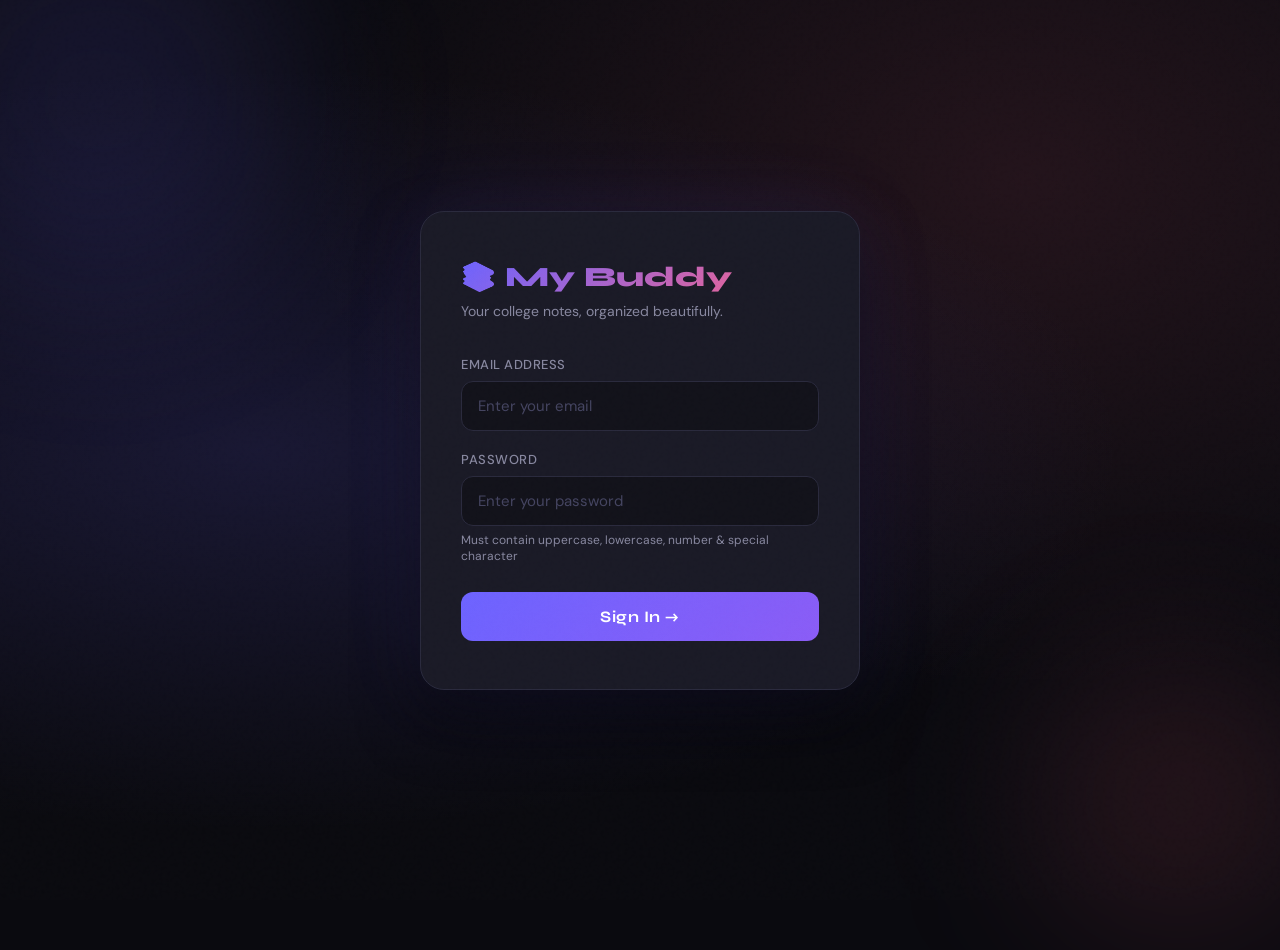
<file: index.html>
<!DOCTYPE html>
<html lang="en">
<head>
<meta charset="UTF-8">
<meta name="viewport" content="width=device-width, initial-scale=1.0">
<title>My Buddy — College Notes</title>
<link href="https://fonts.googleapis.com/css2?family=Syne:wght@400;600;700;800&family=DM+Sans:ital,wght@0,300;0,400;0,500;1,300&display=swap" rel="stylesheet">
<link rel="stylesheet" href="style.css">
</head>
<body>

<!-- ===== LOGIN PAGE ===== -->
<div id="login-page">
  <div class="login-orb orb1"></div>
  <div class="login-orb orb2"></div>

  <div class="login-box">
    <div class="login-logo">📚 My Buddy</div>
    <div class="login-subtitle">Your college notes, organized beautifully.</div>

    <div class="form-group">
      <label>Email Address</label>
      <input type="email" id="email-input" placeholder="Enter your email" autocomplete="email">
    </div>

    <div class="form-group">
      <label>Password</label>
      <input type="password" id="pass-input" placeholder="Enter your password" autocomplete="current-password">
      <div class="password-hint">Must contain uppercase, lowercase, number & special character</div>
    </div>

    <button class="login-btn" onclick="doLogin()">Sign In →</button>

    <div class="error-msg" id="error-msg">⚠️ Invalid credentials. Please try again.</div>
  </div>
</div>

<!-- ===== MAIN APP ===== -->
<div id="main-app">

  <!-- Navbar -->
  <nav class="navbar">
    <div class="nav-logo">📚 My Buddy</div>
    <div class="nav-tabs">
      <button class="nav-tab active" onclick="showPage('home', this)">Home</button>
      <button class="nav-tab" onclick="showPage('semesters', this)">Semesters</button>
      <button class="nav-tab" onclick="showPage('materials', this)">All Materials</button>
      <button class="nav-tab" onclick="showPage('about', this)">About</button>
    </div>
    <div class="nav-right">

  <div class="user-menu">

    <div class="user-badge" onclick="toggleUserMenu()">
      <div class="user-avatar">AK</div>
      <span>Ayush</span>
    </div>

    <div class="user-dropdown" id="user-dropdown">
      <button onclick="doLogout()">🚪 Logout</button>
    </div>

  </div>

</div>
  </nav>

  <!-- HOME PAGE -->
  <div class="page active" id="page-home">
    <div class="hero">
      <h1>Welcome back,<br><span>Ayush! 👋</span></h1>
      <p>Access all your semester notes, PDFs, and study materials in one clean, organized place.</p>
      <div class="stats-row">
        <div class="stat"><span class="stat-num">8</span><span class="stat-label">Semesters</span></div>
        <div class="stat"><span class="stat-num">40+</span><span class="stat-label">Subjects</span></div>
        <div class="stat"><span class="stat-num">120+</span><span class="stat-label">Materials</span></div>
      </div>
    </div>

    <div class="section-title">Quick Access — All Semesters</div>
    <div class="sem-grid">
      <div class="sem-card s1" onclick="openSem(1)"><div class="sem-icon">🌱</div><div class="sem-name">Semester 1</div><div class="sem-info">5 subjects</div><div class="sem-tags"><span class="tag">Maths</span><span class="tag">Physics</span><span class="tag">CS101</span></div></div>
      <div class="sem-card s2" onclick="openSem(2)"><div class="sem-icon">🔥</div><div class="sem-name">Semester 2</div><div class="sem-info">5 subjects</div><div class="sem-tags"><span class="tag">Data Struct</span><span class="tag">Maths-2</span><span class="tag">Chemistry</span></div></div>
      <div class="sem-card s3" onclick="openSem(3)"><div class="sem-icon">⚡</div><div class="sem-name">Semester 3</div><div class="sem-info">5 subjects</div><div class="sem-tags"><span class="tag">OOPS</span><span class="tag">Algorithms</span><span class="tag">Digital</span></div></div>
      <div class="sem-card s4" onclick="openSem(4)"><div class="sem-icon">💡</div><div class="sem-name">Semester 4</div><div class="sem-info">5 subjects</div><div class="sem-tags"><span class="tag">OS</span><span class="tag">DBMS</span><span class="tag">Networks</span></div></div>
      <div class="sem-card s5" onclick="openSem(5)"><div class="sem-icon">🚀</div><div class="sem-name">Semester 5</div><div class="sem-info">5 subjects</div><div class="sem-tags"><span class="tag">ML</span><span class="tag">Compiler</span><span class="tag">Web Tech</span></div></div>
      <div class="sem-card s6" onclick="openSem(6)"><div class="sem-icon">🎯</div><div class="sem-name">Semester 6</div><div class="sem-info">5 subjects</div><div class="sem-tags"><span class="tag">AI</span><span class="tag">Cloud</span><span class="tag">Security</span></div></div>
      <div class="sem-card s7" onclick="openSem(7)"><div class="sem-icon">🌐</div><div class="sem-name">Semester 7</div><div class="sem-info">5 subjects</div><div class="sem-tags"><span class="tag">Project</span><span class="tag">IoT</span><span class="tag">Big Data</span></div></div>
      <div class="sem-card s8" onclick="openSem(8)"><div class="sem-icon">🏆</div><div class="sem-name">Semester 8</div><div class="sem-info">4 subjects</div><div class="sem-tags"><span class="tag">Thesis</span><span class="tag">Seminar</span><span class="tag">Elective IV</span></div></div>
    </div>
  </div>

  <!-- SEMESTERS PAGE -->
  <div class="page" id="page-semesters">
    <div class="section-title">All Semesters</div>
    <div class="sem-grid">
      <div class="sem-card s1" onclick="openSem(1)"><div class="sem-icon">🌱</div><div class="sem-name">Semester 1</div><div class="sem-info">5 subjects · 18 files</div><div class="sem-tags"><span class="tag">Maths</span><span class="tag">Physics</span><span class="tag">CS101</span></div></div>
      <div class="sem-card s2" onclick="openSem(2)"><div class="sem-icon">🔥</div><div class="sem-name">Semester 2</div><div class="sem-info">5 subjects · 22 files</div><div class="sem-tags"><span class="tag">Data Struct</span><span class="tag">Maths-2</span></div></div>
      <div class="sem-card s3" onclick="openSem(3)"><div class="sem-icon">⚡</div><div class="sem-name">Semester 3</div><div class="sem-info">6 subjects · 25 files</div><div class="sem-tags"><span class="tag">OOPS</span><span class="tag">Algorithms</span></div></div>
      <div class="sem-card s4" onclick="openSem(4)"><div class="sem-icon">💡</div><div class="sem-name">Semester 4</div><div class="sem-info">6 subjects · 28 files</div><div class="sem-tags"><span class="tag">OS</span><span class="tag">DBMS</span></div></div>
      <div class="sem-card s5" onclick="openSem(5)"><div class="sem-icon">🚀</div><div class="sem-name">Semester 5</div><div class="sem-info">5 subjects · 20 files</div><div class="sem-tags"><span class="tag">ML</span><span class="tag">Compiler</span></div></div>
      <div class="sem-card s6" onclick="openSem(6)"><div class="sem-icon">🎯</div><div class="sem-name">Semester 6</div><div class="sem-info">5 subjects · 18 files</div><div class="sem-tags"><span class="tag">AI</span><span class="tag">Cloud</span></div></div>
      <div class="sem-card s7" onclick="openSem(7)"><div class="sem-icon">🌐</div><div class="sem-name">Semester 7</div><div class="sem-info">4 subjects · 15 files</div><div class="sem-tags"><span class="tag">Project</span><span class="tag">Elective</span></div></div>
      <div class="sem-card s8" onclick="openSem(8)"><div class="sem-icon">🏆</div><div class="sem-name">Semester 8</div><div class="sem-info">3 subjects · 10 files</div><div class="sem-tags"><span class="tag">Thesis</span><span class="tag">Seminar</span></div></div>
    </div>
  </div>

  <!-- SEMESTER DETAIL PAGE -->
  <div class="page" id="page-sem-detail">
    <button class="back-btn" onclick="goBack()">← Back to Semesters</button>
    <div class="sem-detail-header">
      <h2 id="sem-detail-title">Semester 1</h2>
      <p style="color:var(--muted);font-size:14px;">Upload files or click ⬇ to download</p>
    </div>
    <div class="subjects-grid" id="subjects-container"></div>
  </div>

  <!-- MATERIALS PAGE -->
  <div class="page" id="page-materials">
    <div class="section-title">All Study Materials</div>

    <div class="search-bar">
      <span>🔍</span>
      <input type="text" placeholder="Search notes, PDFs, subjects..." oninput="filterMaterials(this.value)">
    </div>

    <div class="filter-row">
      <button class="filter-btn active" onclick="setFilter('all', this)">All Files</button>
      <button class="filter-btn" onclick="setFilter('pdf', this)">📄 PDFs</button>
      <button class="filter-btn" onclick="setFilter('ppt', this)">📊 Slides</button>
      <button class="filter-btn" onclick="setFilter('doc', this)">📝 Docs</button>
      <button class="filter-btn" onclick="setFilter('img', this)">🖼 Images</button>
    </div>

    <div class="materials-table">
      <div class="table-header">
        <div>File Name</div>
        <div>Semester</div>
        <div>Subject</div>
        <div>Size</div>
        <div>Action</div>
      </div>
      <div id="materials-list"></div>
    </div>
  </div>

  <!-- ABOUT PAGE -->
  <div class="page" id="page-about">
    <div class="section-title">About My Buddy</div>
    <div style="max-width:700px">
      <p style="color:var(--muted);font-size:16px;line-height:1.8;margin-bottom:32px;">
        StudyVault is your personal college study companion — a centralized hub for all your semester notes, PDFs, slides, and reference materials. Built to keep you organized and focused.
      </p>
    </div>
    <div class="about-grid">
      <div class="about-card">
        <h3>📖 About This Portal</h3>
        <p>My Buddy is designed for students to access semester-wise study materials, notes, and resources at any time from anywhere. All materials are organized by semester and subject for easy navigation.</p>
      </div>
      <div class="about-card">
        <h3>📬 Contact</h3>
        <p>Have notes to share or found an issue?</p>
        <div class="contact-info">
          <div class="contact-row"><span>📧</span><span><a href="/cdn-cgi/l/email-protection" class="__cf_email__" data-cfemail="6c0d15191f04071e5d5a5a5c2c0b010d0500420f0301">[email&#160;protected]</a></span></div>
          <div class="contact-row"><span>🏫</span><span>Engineering College</span></div>
          <div class="contact-row"><span>📅</span><span>Batch 2022–2026</span></div>
        </div>
      </div>
      <div class="about-card">
        <h3>🔐 Access Policy</h3>
        <p>This portal is private and accessible only with authorized credentials. Please do not share your login details. All materials are for personal academic use only.</p>
      </div>
      <div class="about-card">
        <h3>🛠️ Features</h3>
        <p>✔ Semester-wise organization<br>✔ PDF & slide access<br>✔ Subject-level filtering<br>✔ Search across all materials<br>✔ Secure login system</p>
      </div>
    </div>
  </div>

</div>

<!-- Mobile Bottom Nav -->
<div class="mobile-bottom-nav" id="mobile-bottom-nav">
  <button class="mobile-nav-btn active" onclick="showPage('home', null); setMobileNav(this)">
    <span class="mnav-icon">🏠</span>
    <span class="mnav-label">Home</span>
  </button>
  <button class="mobile-nav-btn" onclick="showPage('semesters', null); setMobileNav(this)">
    <span class="mnav-icon">📅</span>
    <span class="mnav-label">Semesters</span>
  </button>
  <button class="mobile-nav-btn" onclick="showPage('materials', null); setMobileNav(this)">
    <span class="mnav-icon">📂</span>
    <span class="mnav-label">Materials</span>
  </button>
  <button class="mobile-nav-btn" onclick="showPage('about', null); setMobileNav(this)">
    <span class="mnav-icon">ℹ️</span>
    <span class="mnav-label">About</span>
  </button>
</div>

<!-- Toast -->
<div class="toast" id="toast">✅ Downloaded!</div>

<script src="script.js"></script>
</body>
</html>
</file>
<file: style.css>
:root {
    --bg: #0a0a0f;
    --surface: #12121a;
    --card: #1a1a26;
    --border: #2a2a3d;
    --accent: #6c63ff;
    --accent2: #ff6584;
    --accent3: #43e97b;
    --text: #e8e8f0;
    --muted: #8888a0;
    --glow: rgba(108, 99, 255, 0.3);
  }

  * { margin: 0; padding: 0; box-sizing: border-box; }

  body {
    font-family: 'DM Sans', sans-serif;
    background: var(--bg);
    color: var(--text);
    min-height: 100vh;
    overflow-x: hidden;
  }

  /* ===== NOISE OVERLAY ===== */
  body::before {
    content: '';
    position: fixed;
    inset: 0;
    background-image: url("data:image/svg+xml,%3Csvg viewBox='0 0 256 256' xmlns='http://www.w3.org/2000/svg'%3E%3Cfilter id='noise'%3E%3CfeTurbulence type='fractalNoise' baseFrequency='0.9' numOctaves='4' stitchTiles='stitch'/%3E%3C/filter%3E%3Crect width='100%25' height='100%25' filter='url(%23noise)' opacity='0.04'/%3E%3C/svg%3E");
    pointer-events: none;
    z-index: 9999;
    opacity: 0.4;
  }

  /* ===== LOGIN PAGE ===== */
  #login-page {
    display: flex;
    align-items: center;
    justify-content: center;
    min-height: 100vh;
    position: relative;
    background: radial-gradient(ellipse at 20% 50%, rgba(108,99,255,0.15) 0%, transparent 60%),
                radial-gradient(ellipse at 80% 20%, rgba(255,101,132,0.1) 0%, transparent 50%),
                var(--bg);
  }

  .login-orb {
    position: absolute;
    border-radius: 50%;
    filter: blur(80px);
    animation: float 6s ease-in-out infinite;
  }
  .orb1 { width: 400px; height: 400px; background: rgba(108,99,255,0.12); top: -100px; left: -100px; animation-delay: 0s; }
  .orb2 { width: 300px; height: 300px; background: rgba(255,101,132,0.1); bottom: -50px; right: -50px; animation-delay: 3s; }

  @keyframes float {
    0%, 100% { transform: translateY(0px) scale(1); }
    50% { transform: translateY(-30px) scale(1.05); }
  }

  .login-box {
    background: var(--card);
    border: 1px solid var(--border);
    border-radius: 24px;
    padding: 48px 40px;
    width: 440px;
    max-width: 95vw;
    position: relative;
    box-shadow: 0 0 80px rgba(108,99,255,0.1), 0 30px 60px rgba(0,0,0,0.5);
    animation: slideUp 0.6s cubic-bezier(0.34, 1.56, 0.64, 1);
  }

  @keyframes slideUp {
    from { opacity: 0; transform: translateY(40px) scale(0.96); }
    to { opacity: 1; transform: translateY(0) scale(1); }
  }

  .login-logo {
    font-family: 'Syne', sans-serif;
    font-weight: 800;
    font-size: 28px;
    background: linear-gradient(135deg, var(--accent), var(--accent2));
    -webkit-background-clip: text;
    -webkit-text-fill-color: transparent;
    background-clip: text;
    margin-bottom: 8px;
  }

  .login-subtitle {
    color: var(--muted);
    font-size: 14px;
    margin-bottom: 36px;
  }

  .form-group {
    margin-bottom: 20px;
  }

  .form-group label {
    display: block;
    font-size: 13px;
    font-weight: 500;
    color: var(--muted);
    margin-bottom: 8px;
    letter-spacing: 0.5px;
    text-transform: uppercase;
  }

  .form-group input {
    width: 100%;
    background: var(--surface);
    border: 1px solid var(--border);
    border-radius: 12px;
    padding: 14px 16px;
    color: var(--text);
    font-family: 'DM Sans', sans-serif;
    font-size: 15px;
    transition: all 0.2s;
    outline: none;
  }

  .form-group input:focus {
    border-color: var(--accent);
    box-shadow: 0 0 0 3px var(--glow);
  }

  .form-group input::placeholder { color: #444460; }

  .password-hint {
    font-size: 12px;
    color: var(--muted);
    margin-top: 6px;
  }

  .login-btn {
    width: 100%;
    background: linear-gradient(135deg, var(--accent), #8b5cf6);
    border: none;
    border-radius: 12px;
    padding: 15px;
    color: white;
    font-family: 'Syne', sans-serif;
    font-weight: 700;
    font-size: 16px;
    letter-spacing: 0.5px;
    cursor: pointer;
    transition: all 0.3s;
    margin-top: 8px;
    position: relative;
    overflow: hidden;
  }

  .login-btn::before {
    content: '';
    position: absolute;
    inset: 0;
    background: linear-gradient(135deg, rgba(255,255,255,0.1), transparent);
    opacity: 0;
    transition: opacity 0.3s;
  }

  .login-btn:hover { transform: translateY(-2px); box-shadow: 0 10px 30px rgba(108,99,255,0.4); }
  .login-btn:hover::before { opacity: 1; }
  .login-btn:active { transform: translateY(0); }

  .error-msg {
    background: rgba(255,101,132,0.1);
    border: 1px solid rgba(255,101,132,0.3);
    border-radius: 10px;
    padding: 12px 16px;
    color: var(--accent2);
    font-size: 14px;
    margin-top: 16px;
    display: none;
    animation: shake 0.3s ease;
  }

  @keyframes shake {
    0%, 100% { transform: translateX(0); }
    25% { transform: translateX(-8px); }
    75% { transform: translateX(8px); }
  }

  /* ===== MAIN APP ===== */
  #main-app { display: none; }

  /* NAVBAR */
  .navbar {
    background: rgba(18,18,26,0.9);
    backdrop-filter: blur(20px);
    border-bottom: 1px solid var(--border);
    padding: 0 32px;
    display: flex;
    align-items: center;
    justify-content: space-between;
    height: 64px;
    position: sticky;
    top: 0;
    z-index: 100;
  }

  .nav-logo {
    font-family: 'Syne', sans-serif;
    font-weight: 800;
    font-size: 22px;
    background: linear-gradient(135deg, var(--accent), var(--accent2));
    -webkit-background-clip: text;
    -webkit-text-fill-color: transparent;
    background-clip: text;
  }

  .nav-tabs {
    display: flex;
    gap: 4px;
  }

  .nav-tab {
    background: none;
    border: none;
    color: var(--muted);
    font-family: 'DM Sans', sans-serif;
    font-size: 14px;
    font-weight: 500;
    padding: 8px 16px;
    border-radius: 8px;
    cursor: pointer;
    transition: all 0.2s;
  }

  .nav-tab:hover { background: var(--card); color: var(--text); }
  .nav-tab.active { background: rgba(108,99,255,0.15); color: var(--accent); }

  .nav-right {
    display: flex;
    align-items: center;
    gap: 12px;
  }

  .user-badge {
    background: var(--card);
    border: 1px solid var(--border);
    border-radius: 20px;
    padding: 6px 14px 6px 8px;
    display: flex;
    align-items: center;
    gap: 8px;
    font-size: 13px;
    color: var(--muted);
  }

  .user-avatar {
    width: 28px; height: 28px;
    background: linear-gradient(135deg, var(--accent), var(--accent2));
    border-radius: 50%;
    display: flex; align-items: center; justify-content: center;
    font-size: 12px; font-weight: 700; color: white;
  }

  .logout-btn {
    background: none;
    border: 1px solid var(--border);
    color: var(--muted);
    font-family: 'DM Sans', sans-serif;
    font-size: 13px;
    padding: 7px 14px;
    border-radius: 8px;
    cursor: pointer;
    transition: all 0.2s;
  }
  .logout-btn:hover { border-color: var(--accent2); color: var(--accent2); }

  /* PAGES */
  .page { display: none; padding: 40px 32px; max-width: 1200px; margin: 0 auto; }
  .page.active { display: block; animation: fadeIn 0.4s ease; }

  @keyframes fadeIn {
    from { opacity: 0; transform: translateY(16px); }
    to { opacity: 1; transform: translateY(0); }
  }

  /* HERO SECTION */
  .hero {
    background: linear-gradient(135deg, rgba(108,99,255,0.08), rgba(255,101,132,0.05));
    border: 1px solid var(--border);
    border-radius: 24px;
    padding: 48px;
    margin-bottom: 40px;
    position: relative;
    overflow: hidden;
  }

  .hero::before {
    content: '';
    position: absolute;
    top: -60px; right: -60px;
    width: 250px; height: 250px;
    background: radial-gradient(circle, rgba(108,99,255,0.15), transparent 70%);
    border-radius: 50%;
  }

  .hero h1 {
    font-family: 'Syne', sans-serif;
    font-size: 42px;
    font-weight: 800;
    line-height: 1.1;
    margin-bottom: 16px;
    position: relative;
  }

  .hero h1 span {
    background: linear-gradient(135deg, var(--accent), var(--accent2));
    -webkit-background-clip: text;
    -webkit-text-fill-color: transparent;
    background-clip: text;
  }

  .hero p { color: var(--muted); font-size: 16px; max-width: 500px; line-height: 1.7; }

  .stats-row {
    display: flex;
    gap: 32px;
    margin-top: 32px;
  }

  .stat {
    display: flex;
    flex-direction: column;
  }

  .stat-num {
    font-family: 'Syne', sans-serif;
    font-size: 28px;
    font-weight: 800;
    color: var(--accent);
  }

  .stat-label { font-size: 13px; color: var(--muted); }

  /* SEMESTER GRID */
  .section-title {
    font-family: 'Syne', sans-serif;
    font-weight: 700;
    font-size: 22px;
    margin-bottom: 20px;
    display: flex;
    align-items: center;
    gap: 12px;
  }

  .section-title::after {
    content: '';
    flex: 1;
    height: 1px;
    background: var(--border);
  }

  .sem-grid {
    display: grid;
    grid-template-columns: repeat(auto-fill, minmax(260px, 1fr));
    gap: 20px;
    margin-bottom: 48px;
  }

  .sem-card {
    background: var(--card);
    border: 1px solid var(--border);
    border-radius: 18px;
    padding: 28px;
    cursor: pointer;
    transition: all 0.3s;
    position: relative;
    overflow: hidden;
  }

  .sem-card::before {
    content: '';
    position: absolute;
    top: 0; left: 0; right: 0;
    height: 3px;
    border-radius: 18px 18px 0 0;
  }

  .sem-card.s1::before { background: linear-gradient(90deg, #6c63ff, #8b5cf6); }
  .sem-card.s2::before { background: linear-gradient(90deg, #ff6584, #f97316); }
  .sem-card.s3::before { background: linear-gradient(90deg, #43e97b, #38f9d7); }
  .sem-card.s4::before { background: linear-gradient(90deg, #4facfe, #00f2fe); }
  .sem-card.s5::before { background: linear-gradient(90deg, #f093fb, #f5576c); }
  .sem-card.s6::before { background: linear-gradient(90deg, #ffecd2, #fcb69f); }
  .sem-card.s7::before { background: linear-gradient(90deg, #a1c4fd, #c2e9fb); }
  .sem-card.s8::before { background: linear-gradient(90deg, #d4fc79, #96e6a1); }

  .sem-card:hover {
    transform: translateY(-4px);
    border-color: var(--accent);
    box-shadow: 0 20px 40px rgba(0,0,0,0.3), 0 0 0 1px var(--accent);
  }

  .sem-icon {
    font-size: 32px;
    margin-bottom: 16px;
  }

  .sem-name {
    font-family: 'Syne', sans-serif;
    font-weight: 700;
    font-size: 18px;
    margin-bottom: 6px;
  }

  .sem-info {
    font-size: 13px;
    color: var(--muted);
    margin-bottom: 16px;
  }

  .sem-tags {
    display: flex;
    flex-wrap: wrap;
    gap: 6px;
  }

  .tag {
    background: rgba(108,99,255,0.1);
    border: 1px solid rgba(108,99,255,0.2);
    color: var(--accent);
    font-size: 11px;
    padding: 3px 10px;
    border-radius: 20px;
    font-weight: 500;
  }

  /* SEMESTER DETAIL PAGE */
  .back-btn {
    background: none;
    border: 1px solid var(--border);
    color: var(--muted);
    font-family: 'DM Sans', sans-serif;
    font-size: 14px;
    padding: 8px 16px;
    border-radius: 10px;
    cursor: pointer;
    margin-bottom: 28px;
    display: inline-flex;
    align-items: center;
    gap: 8px;
    transition: all 0.2s;
  }
  .back-btn:hover { border-color: var(--accent); color: var(--accent); }

  .sem-detail-header {
    margin-bottom: 32px;
  }

  .sem-detail-header h2 {
    font-family: 'Syne', sans-serif;
    font-size: 32px;
    font-weight: 800;
    margin-bottom: 8px;
  }

  .subjects-grid {
    display: grid;
    grid-template-columns: repeat(auto-fill, minmax(300px, 1fr));
    gap: 20px;
  }

  .subject-card {
    background: var(--card);
    border: 1px solid var(--border);
    border-radius: 16px;
    padding: 24px;
    transition: all 0.3s;
  }

  .subject-card:hover {
    border-color: rgba(108,99,255,0.4);
    box-shadow: 0 8px 24px rgba(0,0,0,0.2);
  }

  .subject-name {
    font-family: 'Syne', sans-serif;
    font-weight: 700;
    font-size: 16px;
    margin-bottom: 16px;
    display: flex;
    align-items: center;
    gap: 10px;
  }

  .subject-name .dot {
    width: 8px; height: 8px;
    background: var(--accent);
    border-radius: 50%;
    flex-shrink: 0;
  }

  .materials-list {
    display: flex;
    flex-direction: column;
    gap: 8px;
  }

  .material-item {
    background: var(--surface);
    border: 1px solid var(--border);
    border-radius: 10px;
    padding: 10px 14px;
    display: flex;
    align-items: center;
    gap: 10px;
    font-size: 13px;
    cursor: pointer;
    transition: all 0.2s;
  }

  .material-item:hover {
    border-color: var(--accent);
    background: rgba(108,99,255,0.05);
  }

  .material-icon { font-size: 16px; }
  .material-name { flex: 1; }
  .material-badge {
    font-size: 10px;
    background: rgba(67,233,123,0.1);
    border: 1px solid rgba(67,233,123,0.2);
    color: var(--accent3);
    padding: 2px 8px;
    border-radius: 10px;
    font-weight: 600;
  }

  .upload-area {
    border: 2px dashed var(--border);
    border-radius: 12px;
    padding: 20px;
    text-align: center;
    color: var(--muted);
    font-size: 13px;
    cursor: pointer;
    transition: all 0.2s;
    margin-top: 12px;
  }

  .upload-area:hover { border-color: var(--accent); color: var(--accent); }

  /* MATERIALS PAGE */
  .search-bar {
    background: var(--card);
    border: 1px solid var(--border);
    border-radius: 14px;
    padding: 14px 20px;
    display: flex;
    align-items: center;
    gap: 12px;
    margin-bottom: 28px;
  }

  .search-bar input {
    background: none;
    border: none;
    color: var(--text);
    font-family: 'DM Sans', sans-serif;
    font-size: 15px;
    flex: 1;
    outline: none;
  }

  .search-bar input::placeholder { color: var(--muted); }

  .filter-row {
    display: flex;
    gap: 10px;
    flex-wrap: wrap;
    margin-bottom: 28px;
  }

  .filter-btn {
    background: var(--card);
    border: 1px solid var(--border);
    color: var(--muted);
    font-family: 'DM Sans', sans-serif;
    font-size: 13px;
    padding: 8px 16px;
    border-radius: 20px;
    cursor: pointer;
    transition: all 0.2s;
  }

  .filter-btn.active, .filter-btn:hover {
    background: rgba(108,99,255,0.15);
    border-color: var(--accent);
    color: var(--accent);
  }

  .materials-table {
    background: var(--card);
    border: 1px solid var(--border);
    border-radius: 18px;
    overflow: hidden;
  }

  .table-header {
    display: grid;
    grid-template-columns: 2fr 1fr 1fr 1fr 100px;
    padding: 14px 24px;
    border-bottom: 1px solid var(--border);
    font-size: 12px;
    font-weight: 600;
    color: var(--muted);
    text-transform: uppercase;
    letter-spacing: 0.8px;
  }

  .table-row {
    display: grid;
    grid-template-columns: 2fr 1fr 1fr 1fr 100px;
    padding: 16px 24px;
    border-bottom: 1px solid rgba(42,42,61,0.5);
    align-items: center;
    transition: background 0.2s;
    cursor: pointer;
  }

  .table-row:last-child { border-bottom: none; }
  .table-row:hover { background: rgba(108,99,255,0.05); }

  .file-name-cell {
    display: flex;
    align-items: center;
    gap: 12px;
    font-size: 14px;
    font-weight: 500;
  }

  .file-icon-box {
    width: 36px; height: 36px;
    border-radius: 10px;
    display: flex; align-items: center; justify-content: center;
    font-size: 18px;
    flex-shrink: 0;
  }

  .pdf-icon { background: rgba(255,101,132,0.1); }
  .ppt-icon { background: rgba(245,158,11,0.1); }
  .doc-icon { background: rgba(59,130,246,0.1); }

  .table-cell { font-size: 13px; color: var(--muted); }

  .download-btn {
    background: rgba(108,99,255,0.1);
    border: 1px solid rgba(108,99,255,0.2);
    color: var(--accent);
    font-family: 'DM Sans', sans-serif;
    font-size: 12px;
    font-weight: 600;
    padding: 6px 14px;
    border-radius: 8px;
    cursor: pointer;
    transition: all 0.2s;
  }
  .download-btn:hover { background: rgba(108,99,255,0.2); transform: scale(1.05); }

  /* ABOUT PAGE */
  .about-grid {
    display: grid;
    grid-template-columns: 1fr 1fr;
    gap: 24px;
    margin-top: 32px;
  }

  .about-card {
    background: var(--card);
    border: 1px solid var(--border);
    border-radius: 18px;
    padding: 32px;
  }

  .about-card h3 {
    font-family: 'Syne', sans-serif;
    font-size: 18px;
    font-weight: 700;
    margin-bottom: 12px;
    color: var(--accent);
  }

  .about-card p { color: var(--muted); line-height: 1.8; font-size: 14px; }

  .contact-info {
    display: flex;
    flex-direction: column;
    gap: 12px;
    margin-top: 16px;
  }

  .contact-row {
    display: flex;
    align-items: center;
    gap: 12px;
    font-size: 14px;
    color: var(--muted);
  }

  .contact-row span:first-child { font-size: 18px; }

  /* Toast */
  .toast {
    position: fixed;
    bottom: 32px;
    right: 32px;
    background: var(--card);
    border: 1px solid var(--accent);
    border-radius: 12px;
    padding: 14px 20px;
    color: var(--text);
    font-size: 14px;
    box-shadow: 0 8px 30px rgba(0,0,0,0.4);
    display: flex;
    align-items: center;
    gap: 10px;
    z-index: 1000;
    transform: translateY(100px);
    opacity: 0;
    transition: all 0.3s cubic-bezier(0.34, 1.56, 0.64, 1);
  }
  .toast.show { transform: translateY(0); opacity: 1; }

  @media (max-width: 768px) {

    /* NAVBAR */
    .navbar {
      padding: 0 16px;
      height: 56px;
    }
    .nav-tabs { display: none; }
    .nav-logo { font-size: 18px; }
    .user-badge span { display: none; }

    /* BOTTOM NAV for mobile */
    .mobile-bottom-nav {
      display: flex !important;
    }

    /* PAGES */
    .page { padding: 16px 14px 80px; }

    /* HERO */
    .hero { padding: 22px 18px; margin-bottom: 24px; }
    .hero h1 { font-size: 26px; }
    .hero p { font-size: 14px; }
    .stats-row { gap: 16px; margin-top: 20px; flex-wrap: wrap; }
    .stat-num { font-size: 22px; }
    .stat-label { font-size: 11px; }

    /* SEM GRID */
    .sem-grid { grid-template-columns: 1fr 1fr; gap: 12px; }
    .sem-card { padding: 18px 14px; }
    .sem-icon { font-size: 24px; }
    .sem-name { font-size: 14px; }
    .sem-info { font-size: 11px; }
    .sem-tags { gap: 4px; margin-top: 8px; }
    .tag { font-size: 9px; padding: 2px 6px; }

    /* SECTION TITLE */
    .section-title { font-size: 18px; margin-bottom: 16px; }

    /* SEMESTER DETAIL */
    .back-btn { font-size: 13px; padding: 8px 14px; margin-bottom: 16px; }
    .sem-detail-header h2 { font-size: 22px; }
    .sem-detail-header { margin-bottom: 20px; }
    .subjects-grid { grid-template-columns: 1fr; gap: 14px; }
    .subject-card { padding: 16px; }
    .subject-name { font-size: 14px; flex-wrap: wrap; }
    .material-item { flex-wrap: wrap; gap: 6px; padding: 10px 12px; }
    .material-name { font-size: 12px; min-width: 0; word-break: break-all; }
    .upload-area { padding: 14px; font-size: 12px; }

    /* MATERIALS PAGE */
    .search-bar { padding: 12px 14px; }
    .search-bar input { font-size: 14px; }
    .filter-row { gap: 8px; }
    .filter-btn { font-size: 12px; padding: 6px 12px; }
    .materials-table { border-radius: 12px; }
    .table-header { display: none; }
    .table-row {
      display: flex;
      flex-direction: column;
      gap: 6px;
      padding: 14px 16px;
      align-items: flex-start;
    }
    .file-name-cell { font-size: 13px; width: 100%; }
    .file-icon-box { width: 30px; height: 30px; font-size: 15px; }
    .table-cell { font-size: 12px; }
    .table-cell:nth-child(3) { display: none; }
    .table-row > div:last-child { width: 100%; display: flex; gap: 8px; margin-top: 4px; }
    .download-btn { flex: 1; text-align: center; justify-content: center; font-size: 12px; padding: 7px 10px; }

    /* ABOUT PAGE */
    .about-grid { grid-template-columns: 1fr; gap: 14px; margin-top: 16px; }
    .about-card { padding: 20px; border-radius: 14px; }
    .about-card h3 { font-size: 16px; }

    /* LOGIN */
    .login-box { padding: 28px 20px; border-radius: 18px; }
    .login-logo { font-size: 22px; }
    .login-subtitle { font-size: 13px; margin-bottom: 24px; }
    .form-group input { padding: 13px 14px; font-size: 14px; }
    .login-btn { font-size: 15px; padding: 13px; }

    /* TOAST */
    .toast { bottom: 80px; right: 14px; left: 14px; font-size: 13px; }

    /* USER DROPDOWN */
    .user-dropdown { right: 0; min-width: 130px; }
  }

  /* MOBILE BOTTOM NAV */
  .mobile-bottom-nav {
    display: none;
    position: fixed;
    bottom: 0; left: 0; right: 0;
    background: rgba(18,18,26,0.97);
    backdrop-filter: blur(20px);
    border-top: 1px solid var(--border);
    z-index: 200;
    padding: 8px 0 12px;
    justify-content: space-around;
  }

  .mobile-nav-btn {
    display: flex;
    flex-direction: column;
    align-items: center;
    gap: 3px;
    background: none;
    border: none;
    color: var(--muted);
    cursor: pointer;
    padding: 4px 12px;
    border-radius: 10px;
    transition: all 0.2s;
    font-family: 'DM Sans', sans-serif;
    min-width: 60px;
  }

  .mobile-nav-btn .mnav-icon { font-size: 20px; }
  .mobile-nav-btn .mnav-label { font-size: 10px; font-weight: 500; }
  .mobile-nav-btn.active { color: var(--accent); }
  .mobile-nav-btn.active .mnav-icon { transform: scale(1.1); }



  /* USER DROPDOWN */

.user-menu{
position: relative;
}

.user-badge{
cursor: pointer;
}

.user-dropdown{
position: absolute;
right: 0;
top: 45px;
background: var(--card);
border: 1px solid var(--border);
border-radius: 10px;
padding: 6px;
display: none;
min-width: 120px;
box-shadow: 0 10px 30px rgba(0,0,0,0.4);
z-index: 999;
}

.user-dropdown button{
width: 100%;
background: none;
border: none;
color: var(--muted);
padding: 8px 10px;
text-align: left;
cursor: pointer;
border-radius: 6px;
font-size: 13px;
}

.user-dropdown button:hover{
background: rgba(255,101,132,0.15);
color: var(--accent2);
}
</file>
